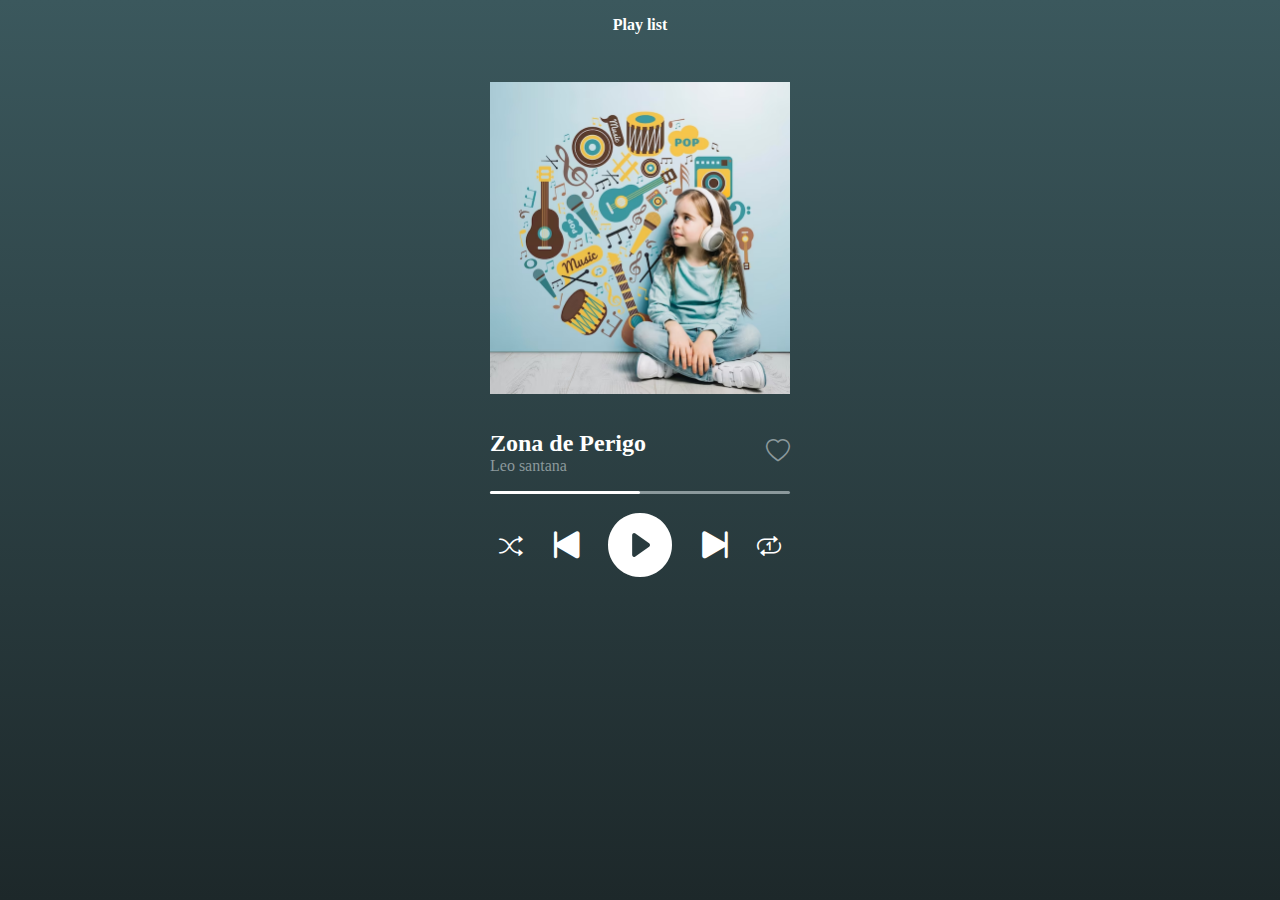
<file: index.html>
<!DOCTYPE html>
<html lang="pt-BR">
<head>
    <meta charset="UTF-8">
    <meta http-equiv="X-UA-Compatible" content="IE=edge">
    <meta name="viewport" content="width=device-width, initial-scale=1.0">
    <title>Tocador</title>

    <link rel="stylesheet" href="/STYLE/style.css">
    
    
    <link rel="stylesheet" href="https://cdn.jsdelivr.net/npm/bootstrap-icons@1.10.3/font/bootstrap-icons.css">
</head>
<body>
    <div class="music-container">
        <h4 id="playlist-title">Play list</h4>
        <img id="cover" alt="disc cover" alt="fundos De musicas" class="img-Fundo">
        <audio id="audio" ></audio>
        <div id="below-cover">
        <div id="song-inf">
                <div id="song-name">Nome da Musica</div>
                <div id="band-name" class="light-color">Nome da Banda</div>
        </div>
        <button id="like" class="button light-color"><i class="bi bi-heart"></i></button>
        </div>
        <div id="progress-bar">
            <div id="current-progress"></div>
        </div>

        <div id="button-container">
            <button id="shuffle" class="button"><i class="bi bi-shuffle"></i></button>
            <button id="previous" class="button button-navigate"><i class="bi bi-skip-start-fill"></i></button>
            <button id="play" class="button button-biggest"><i class="bi bi-play-circle-fill"></i></button>
            <button id="next" class="button button-navigate"><i class="bi bi-skip-end-fill"></i></button>
            <button id="repeat" class="button"><i class="bi bi-repeat-1"></i></button>
        </div>
    </div>

    <script src="/JS/script.js" defer></script>

    
</body>
</html>
</file>
<file: STYLE/style.css>
*{
    margin: 0;
    padding: 0;
}
body{
    background-image: linear-gradient(rgb(59,88,93), rgb(29,40,42));
    height: 100vh;
    color: #fff;
    display: flex;
    flex-direction: column;
    align-items: center;
}
button{
    background-color: inherit;
    color: inherit;
    border: none;
}

#below-cover{
    display: flex;
    flex-direction: row;
    justify-content: space-between;
    align-items: center;
    margin: 2em 0 1em 0;
}

#button-container{
    display: flex;
    flex-direction: row;
    justify-content: space-around;
    align-items: center;
}

.button{
    font-size: 1.5em;
}
.button-navigate{
    font-size: 3em;
}
.button-biggest{
    font-size: 4em;
}

#cover{
    width: 300px;
}

#playlist-title{
    display: flex;
    flex-direction: row;
    justify-content: center;
    margin: 1em 0 3em 0;
}

#song-name{
    font-size: 1.5em;
    font-weight: bolder;
}

.light-color{
    color: rgb(139,153,156);
}

#progress-bar{
    background-color: rgb(139,153,156);
    height: 3px;
    width: 100%;
    border-radius: 15px;
    margin-bottom: 1em;
}

#current-progress{
    background-color: #fff;
    height: inherit;
    width: 50%;
    border-radius: inherit;
}
</file>
